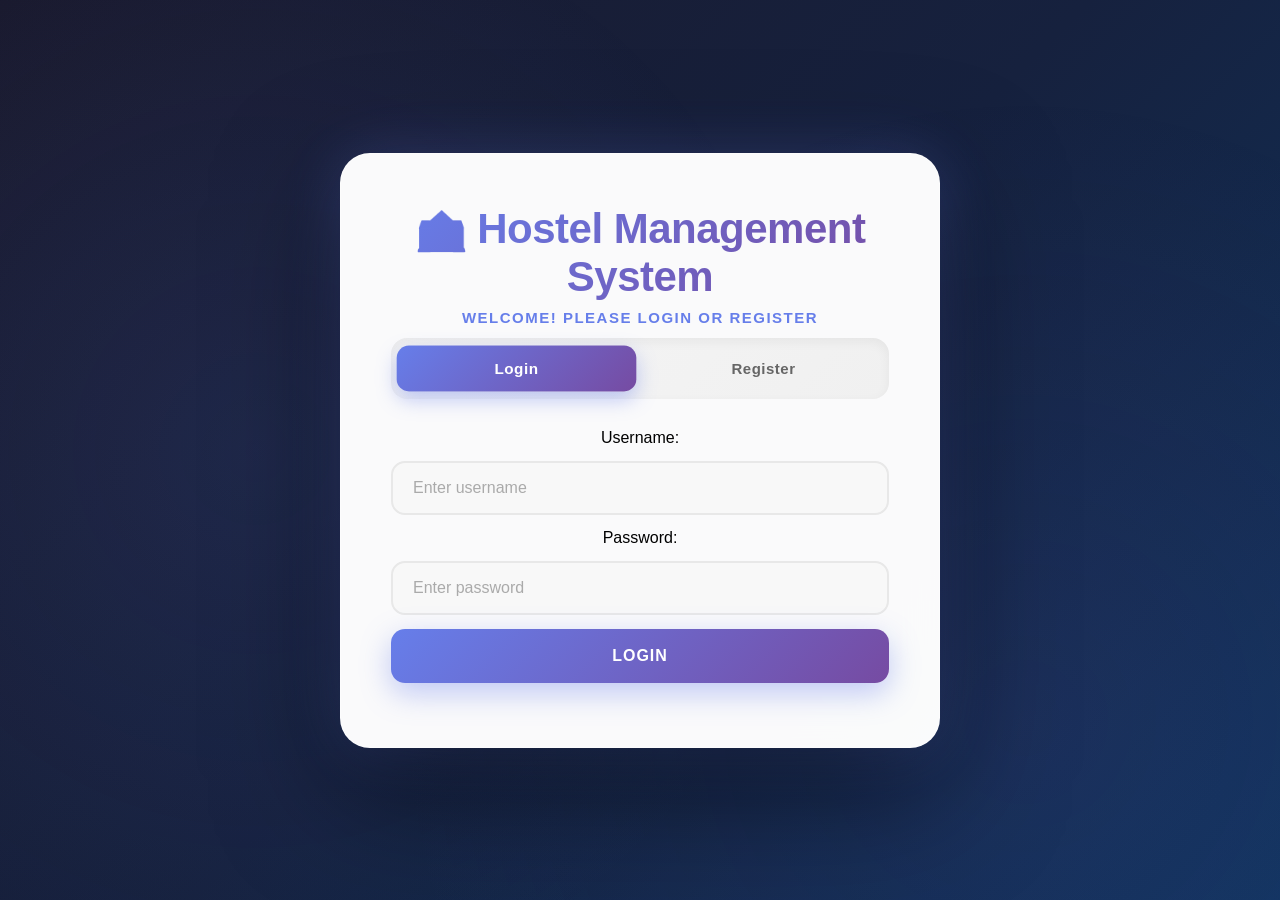
<file: index.html>
<!DOCTYPE html>
<html lang="en">
<head>
  <meta charset="UTF-8">
  <meta name="viewport" content="width=device-width, initial-scale=1.0">
  <title>Hostel Management System | Login</title>
  <link rel="stylesheet" href="style.css">
</head>
<body>
  <div class="container">
    <h1>🏫 Hostel Management System</h1>
    <h3>Welcome! Please Login or Register</h3>

    <div class="tabs">
      <button id="loginTab" class="active" onclick="showTab('login')">Login</button>
      <button id="registerTab" onclick="showTab('register')">Register</button>
    </div>

    <!-- LOGIN FORM -->
    <div id="loginForm" class="form">
      <label>Username:</label>
      <input type="text" id="loginUsername" placeholder="Enter username">

      <label>Password:</label>
      <input type="password" id="loginPassword" placeholder="Enter password">

      <button onclick="login()">Login</button>
    </div>

    <!-- REGISTER FORM -->
    <div id="registerForm" class="form" style="display:none;">
      <label>Name:</label>
      <input type="text" id="regName" placeholder="Enter your name">

      <label>Room No:</label>
      <input type="text" id="regRoom" placeholder="Enter your room number">

      <label>Username:</label>
      <input type="text" id="regUsername" placeholder="Choose username">

      <label>Password:</label>
      <input type="password" id="regPassword" placeholder="Choose password">

      <button onclick="register()">Register</button>
    </div>
  </div>

  <script>
    // Toggle tabs (Login/Register)
    function showTab(tab) {
      document.getElementById("loginForm").style.display = tab === "login" ? "block" : "none";
      document.getElementById("registerForm").style.display = tab === "register" ? "block" : "none";
      document.getElementById("loginTab").classList.toggle("active", tab === "login");
      document.getElementById("registerTab").classList.toggle("active", tab === "register");
    }

    // Register new student
    function register() {
      const name = document.getElementById("regName").value.trim();
      const room = document.getElementById("regRoom").value.trim();
      const username = document.getElementById("regUsername").value.trim();
      const password = document.getElementById("regPassword").value.trim();

      if (!name || !room || !username || !password) {
        alert("Please fill all fields!");
        return;
      }

      let students = JSON.parse(localStorage.getItem("students")) || [];
      if (students.some(s => s.username === username)) {
        alert("Username already exists!");
        return;
      }

      students.push({ name, room, username, password });
      localStorage.setItem("students", JSON.stringify(students));

      alert("Registration successful 🎉");
      showTab("login");
    }

    // Login for student or admin
    function login() {
      const username = document.getElementById("loginUsername").value.trim();
      const password = document.getElementById("loginPassword").value.trim();

      if (username === "admin" && password === "admin123") {
        alert("Admin Login Successful 🛠️");
        window.location.href = "admin.html";
        return;
      }

      const students = JSON.parse(localStorage.getItem("students")) || [];
      const student = students.find(s => s.username === username && s.password === password);

      if (student) {
        localStorage.setItem("currentStudent", JSON.stringify(student));
        alert("Welcome " + student.name + "!");
        window.location.href = "student.html";
      } else {
        alert("Invalid credentials!");
      }
    }
  </script>
</body>
</html>
</file>
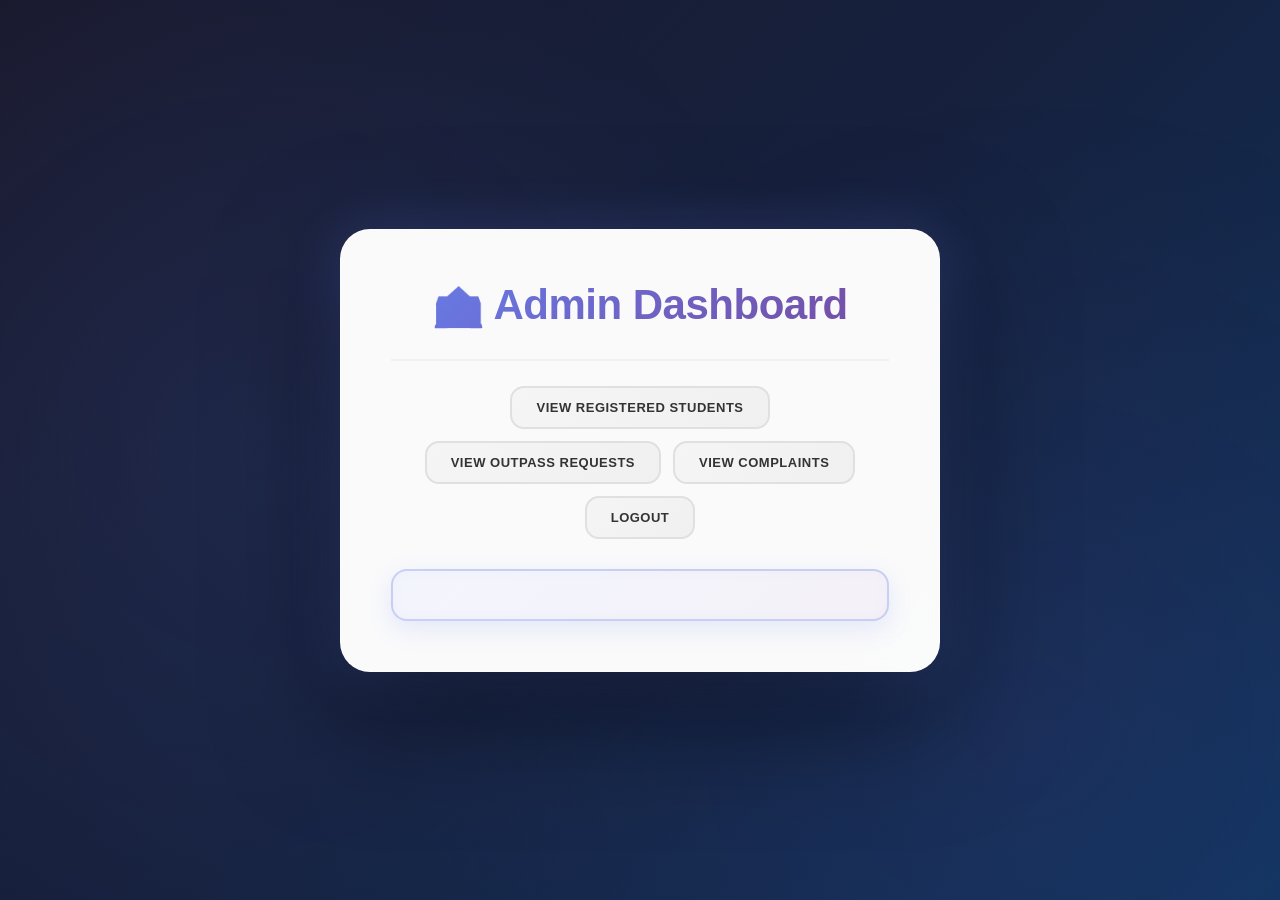
<file: admin.html>
<!DOCTYPE html>
<html lang="en">
<head>
  <meta charset="UTF-8">
  <meta name="viewport" content="width=device-width, initial-scale=1.0">
  <title>Admin Panel | Hostel Management System</title>
  <link rel="stylesheet" href="style.css">
</head>
<body>
  <div class="container">
    <h1>🏫 Admin Dashboard</h1>

    <div class="menu">
      <button onclick="viewStudents()">View Registered Students</button>
      <button onclick="viewOutpasses()">View Outpass Requests</button>
      <button onclick="viewComplaints()">View Complaints</button>
      <button onclick="logout()">Logout</button>
    </div>

    <div id="output" class="output-box"></div>
  </div>

  <script>
    // Function to view all registered students
    function viewStudents() {
      const students = JSON.parse(localStorage.getItem('students')) || [];
      let html = "<h2>Registered Students</h2>";

      if (students.length === 0) {
        html += "<p>No students registered yet.</p>";
      } else {
        html += "<table><tr><th>Name</th><th>Room</th><th>Username</th></tr>";
        students.forEach(s => {
          html += `<tr><td>${s.name}</td><td>${s.room}</td><td>${s.username}</td></tr>`;
        });
        html += "</table>";
      }

      document.getElementById("output").innerHTML = html;
    }

    // Function to view all outpass requests
    function viewOutpasses() {
      const outpasses = JSON.parse(localStorage.getItem('outpasses')) || [];
      let html = "<h2>Outpass Requests</h2>";

      if (outpasses.length === 0) {
        html += "<p>No outpass requests available.</p>";
      } else {
        html += "<table><tr><th>Name</th><th>Room</th><th>Reason</th><th>Status</th><th>Action</th></tr>";
        outpasses.forEach((o, index) => {
          html += `<tr>
            <td>${o.name}</td>
            <td>${o.room}</td>
            <td>${o.reason}</td>
            <td>${o.status}</td>
            <td>
              <button onclick="updateStatus(${index}, 'Approved')">Approve</button>
              <button onclick="updateStatus(${index}, 'Rejected')">Reject</button>
            </td>
          </tr>`;
        });
        html += "</table>";
      }

      document.getElementById("output").innerHTML = html;
    }

    // Update status of outpass (Approve/Reject)
    function updateStatus(index, newStatus) {
      const outpasses = JSON.parse(localStorage.getItem('outpasses')) || [];
      outpasses[index].status = newStatus;
      localStorage.setItem('outpasses', JSON.stringify(outpasses));
      alert(`Outpass ${newStatus}!`);
      viewOutpasses();
    }

    // Function to view complaints
    function viewComplaints() {
      const complaints = JSON.parse(localStorage.getItem('complaints')) || [];
      let html = "<h2>Complaints</h2>";

      if (complaints.length === 0) {
        html += "<p>No complaints registered yet.</p>";
      } else {
        html += "<table><tr><th>Name</th><th>Room</th><th>Complaint</th></tr>";
        complaints.forEach(c => {
          html += `<tr><td>${c.name}</td><td>${c.room}</td><td>${c.complaint}</td></tr>`;
        });
        html += "</table>";
      }

      document.getElementById("output").innerHTML = html;
    }

    // Logout function
    function logout() {
      window.location.href = "index.html";
    }
  </script>
</body>
</html>
</file>
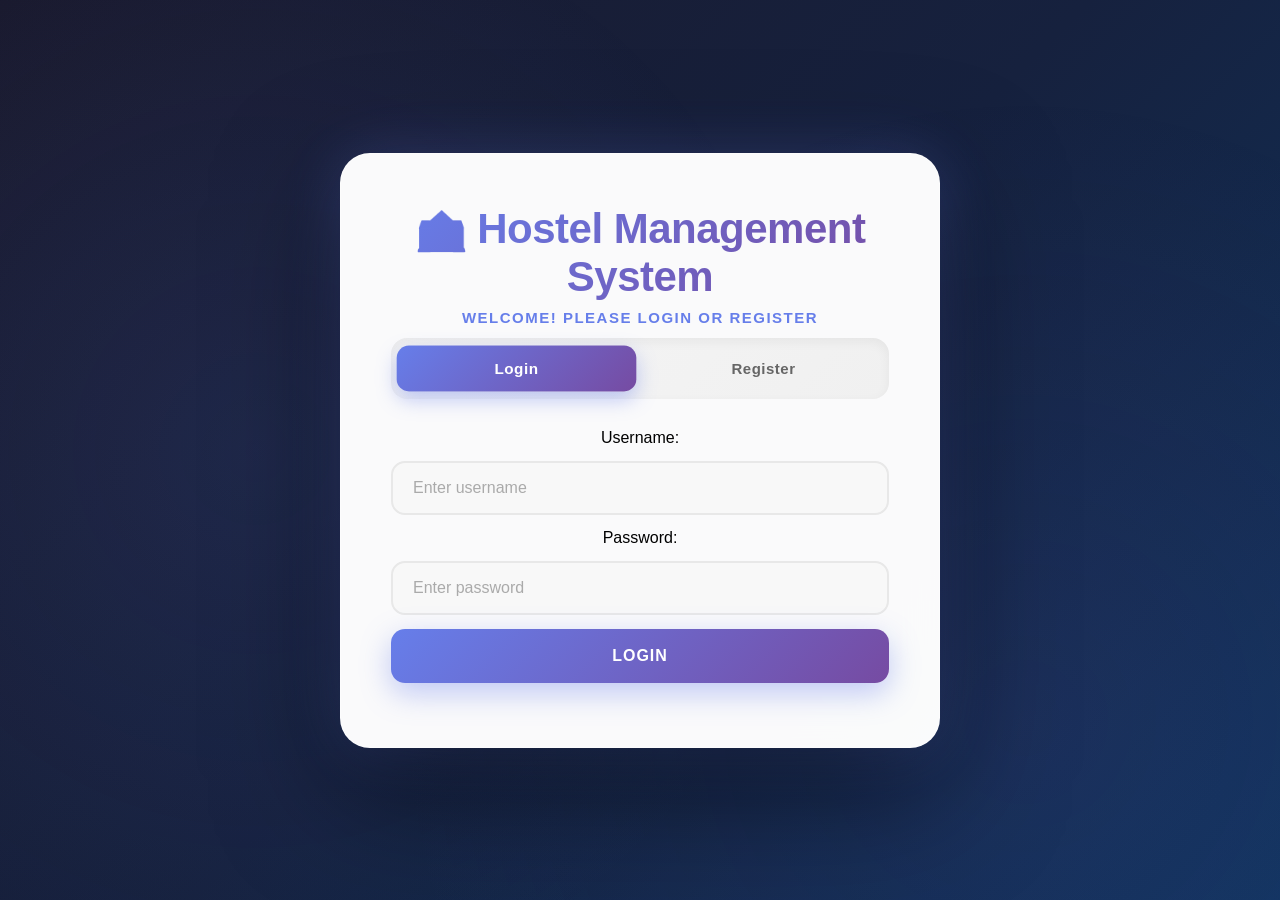
<file: student.html>
<!DOCTYPE html>
<html lang="en">
<head>
  <meta charset="UTF-8">
  <meta name="viewport" content="width=device-width, initial-scale=1.0">
  <title>Student Dashboard | Hostel Management System</title>
  <link rel="stylesheet" href="style.css">
</head>
<body>
  <div class="container">
    <h1>🏫 Student Dashboard</h1>

    <div class="menu">
      <button onclick="viewProfile()">View My Details</button>
      <button onclick="requestOutpass()">Request Outpass</button>
      <button onclick="registerComplaint()">Register Complaint</button>
      <button onclick="viewMyOutpasses()">View My Outpass Status</button>
      <button onclick="logout()">Logout</button>
    </div>

    <div id="output" class="output-box"></div>
  </div>

  <script>
    // Get the logged-in student
    const currentUser = JSON.parse(localStorage.getItem("currentStudent"));

    if (!currentUser) {
      alert("Please login first!");
      window.location.href = "index.html";
    }

    // View profile details
    function viewProfile() {
      const s = currentUser;
      document.getElementById("output").innerHTML = `
        <h2>My Profile</h2>
        <p><strong>Name:</strong> ${s.name}</p>
        <p><strong>Room No:</strong> ${s.room}</p>
        <p><strong>Username:</strong> ${s.username}</p>
      `;
    }

    // Request an outpass
    function requestOutpass() {
      const reason = prompt("Enter the reason for your outpass request:");
      if (reason) {
        const outpasses = JSON.parse(localStorage.getItem("outpasses")) || [];
        outpasses.push({
          name: currentUser.name,
          room: currentUser.room,
          reason,
          status: "Pending"
        });
        localStorage.setItem("outpasses", JSON.stringify(outpasses));
        alert("Outpass request submitted! Status: Pending 🟡");
      }
    }

    // Register a complaint
    function registerComplaint() {
      const complaint = prompt("Enter your complaint:");
      if (complaint) {
        const complaints = JSON.parse(localStorage.getItem("complaints")) || [];
        complaints.push({
          name: currentUser.name,
          room: currentUser.room,
          complaint
        });
        localStorage.setItem("complaints", JSON.stringify(complaints));
        alert("Complaint registered successfully 📝");
      }
    }

    // View student's own outpasses
    function viewMyOutpasses() {
      const outpasses = JSON.parse(localStorage.getItem("outpasses")) || [];
      const myOutpasses = outpasses.filter(o => o.name === currentUser.name);

      let html = "<h2>My Outpass Requests</h2>";
      if (myOutpasses.length === 0) {
        html += "<p>No outpass requests yet.</p>";
      } else {
        html += "<table><tr><th>Reason</th><th>Status</th></tr>";
        myOutpasses.forEach(o => {
          const color =
            o.status === "Approved" ? "green" :
            o.status === "Rejected" ? "red" : "orange";
          html += `<tr>
            <td>${o.reason}</td>
            <td style="color:${color}; font-weight:bold;">${o.status}</td>
          </tr>`;
        });
        html += "</table>";
      }
      document.getElementById("output").innerHTML = html;
    }

    // Logout
    function logout() {
      localStorage.removeItem("currentStudent");
      window.location.href = "index.html";
    }
  </script>
</body>
</html>
</file>
<file: style.css>
/* ---------- Global Styles ---------- */
* {
  margin: 0;
  padding: 0;
  box-sizing: border-box;
}

body {
  font-family: 'Poppins', -apple-system, BlinkMacSystemFont, 'Segoe UI', sans-serif;
  background: linear-gradient(135deg, #1a1a2e 0%, #16213e 50%, #0f3460 100%);
  display: flex;
  justify-content: center;
  align-items: center;
  min-height: 100vh;
  width: 100%;
  overflow-x: hidden;
  position: relative;
}

/* Animated background */
body::before {
  content: '';
  position: fixed;
  top: 0;
  left: 0;
  width: 100%;
  height: 100%;
  background: 
    radial-gradient(circle at 20% 50%, rgba(102, 126, 234, 0.1) 0%, transparent 50%),
    radial-gradient(circle at 80% 80%, rgba(118, 75, 162, 0.1) 0%, transparent 50%);
  pointer-events: none;
  z-index: 0;
  animation: backgroundShift 15s ease-in-out infinite;
}

@keyframes backgroundShift {
  0%, 100% { transform: translate(0, 0); }
  50% { transform: translate(30px, 30px); }
}

/* ---------- Container ---------- */
.container {
  background: rgba(255, 255, 255, 0.98);
  backdrop-filter: blur(20px);
  padding: 50px;
  border-radius: 30px;
  box-shadow: 0 40px 120px rgba(0, 0, 0, 0.5),
              0 0 60px rgba(102, 126, 234, 0.3);
  width: 90%;
  max-width: 600px;
  text-align: center;
  transition: all 0.5s cubic-bezier(0.34, 1.56, 0.64, 1);
  border: 1px solid rgba(255, 255, 255, 0.3);
  position: relative;
  z-index: 1;
  animation: slideInContainer 0.8s ease-out;
}

@keyframes slideInContainer {
  from {
    opacity: 0;
    transform: translateY(50px) scale(0.95);
  }
  to {
    opacity: 1;
    transform: translateY(0) scale(1);
  }
}

.container:hover {
  transform: translateY(-12px);
  box-shadow: 0 50px 150px rgba(0, 0, 0, 0.6),
              0 0 80px rgba(102, 126, 234, 0.4);
}

/* ---------- Inputs, Selects, Buttons ---------- */
input,
select {
  display: block;
  width: 100%;
  margin: 14px auto;
  padding: 16px 20px;
  border: 2px solid #e8e8e8;
  border-radius: 14px;
  font-size: 16px;
  font-family: 'Poppins', sans-serif;
  transition: all 0.4s ease;
  box-sizing: border-box;
  background: #f8f8f8;
  color: #333;
  font-weight: 500;
}

input::placeholder {
  color: #aaa;
  font-weight: 400;
}

input:focus,
select:focus {
  outline: none;
  border-color: #667eea;
  background: rgba(102, 126, 234, 0.05);
  box-shadow: 0 0 0 4px rgba(102, 126, 234, 0.15),
              inset 0 2px 8px rgba(102, 126, 234, 0.1);
  transform: translateY(-2px);
}

/* ---------- Buttons ---------- */
button {
  display: block;
  width: 100%;
  margin: 14px auto;
  padding: 18px 24px;
  border: none;
  border-radius: 14px;
  font-size: 16px;
  font-family: 'Poppins', sans-serif;
  font-weight: 700;
  letter-spacing: 1px;
  cursor: pointer;
  transition: all 0.4s cubic-bezier(0.34, 1.56, 0.64, 1);
  text-transform: uppercase;
  box-sizing: border-box;
  position: relative;
  overflow: hidden;
}

button::before {
  content: '';
  position: absolute;
  top: 50%;
  left: 50%;
  width: 0;
  height: 0;
  border-radius: 50%;
  background: rgba(255, 255, 255, 0.3);
  transform: translate(-50%, -50%);
  transition: width 0.6s, height 0.6s;
  z-index: -1;
}

button:hover::before {
  width: 300px;
  height: 300px;
}

button {
  background: linear-gradient(135deg, #667eea 0%, #764ba2 100%);
  color: white;
  box-shadow: 0 10px 30px rgba(102, 126, 234, 0.4);
}

button:hover {
  transform: translateY(-4px);
  box-shadow: 0 20px 50px rgba(102, 126, 234, 0.6);
}

button:active {
  transform: translateY(-1px);
}

/* ---------- Tabs ---------- */
.tabs {
  display: flex;
  gap: 12px;
  margin-bottom: 30px;
  background: linear-gradient(135deg, #f5f5f5 0%, #f0f0f0 100%);
  padding: 8px;
  border-radius: 16px;
  box-shadow: inset 0 4px 12px rgba(0, 0, 0, 0.05);
}

.tabs button {
  flex: 1;
  background: transparent;
  color: #666;
  border: none;
  border-radius: 12px;
  font-weight: 700;
  padding: 14px 20px;
  margin: 0;
  box-shadow: none;
  transition: all 0.4s cubic-bezier(0.34, 1.56, 0.64, 1);
  text-transform: capitalize;
  font-size: 15px;
  letter-spacing: 0.5px;
  position: relative;
}

.tabs button:hover {
  background: rgba(102, 126, 234, 0.08);
  transform: none;
}

.tabs button.active {
  background: linear-gradient(135deg, #667eea 0%, #764ba2 100%);
  color: white;
  box-shadow: 0 8px 20px rgba(102, 126, 234, 0.4);
  transform: scale(1.02);
}

.tabs button.active::after {
  content: '';
  position: absolute;
  bottom: -8px;
  left: 50%;
  transform: translateX(-50%);
  width: 30px;
  height: 3px;
  background: linear-gradient(90deg, #667eea, #764ba2);
  border-radius: 2px;
}

/* ---------- Tab Content ---------- */
.tab {
  display: none;
  opacity: 0;
  transform: translateY(20px);
}

.tab.active {
  display: block;
  animation: fadeInTab 0.6s cubic-bezier(0.34, 1.56, 0.64, 1) forwards;
}

@keyframes fadeInTab {
  to {
    opacity: 1;
    transform: translateY(0);
  }
}

/* ---------- Headings ---------- */
h1, h2, h3 {
  font-weight: 800;
  letter-spacing: -0.5px;
}

h1 {
  font-size: 42px;
  background: linear-gradient(135deg, #667eea 0%, #764ba2 100%);
  -webkit-background-clip: text;
  -webkit-text-fill-color: transparent;
  background-clip: text;
  margin-bottom: 8px;
  animation: slideInText 0.8s ease-out 0.2s backwards;
}

@keyframes slideInText {
  from {
    opacity: 0;
    transform: translateY(20px);
  }
  to {
    opacity: 1;
    transform: translateY(0);
  }
}

h2 {
  font-size: 24px;
  color: #1a1a2e;
  margin-bottom: 25px;
  font-weight: 700;
}

h3 {
  font-size: 15px;
  color: #667eea;
  margin-bottom: 12px;
  text-transform: uppercase;
  letter-spacing: 1.5px;
  font-weight: 800;
}

p {
  color: #999;
  font-size: 15px;
  margin-bottom: 15px;
  font-weight: 500;
  line-height: 1.6;
}

/* ---------- Menu Buttons ---------- */
.menu {
  display: flex;
  gap: 12px;
  justify-content: center;
  flex-wrap: wrap;
  margin-top: 30px;
  padding-top: 25px;
  border-top: 2px solid #f0f0f0;
}

.menu button {
  width: auto;
  padding: 12px 24px;
  font-size: 13px;
  margin: 0;
  background: linear-gradient(135deg, #f5f5f5 0%, #f0f0f0 100%);
  color: #333;
  border: 2px solid #e0e0e0;
  box-shadow: none;
  font-weight: 700;
  letter-spacing: 0.5px;
}

.menu button:hover {
  background: linear-gradient(135deg, #667eea 0%, #764ba2 100%);
  color: white;
  border-color: #667eea;
  box-shadow: 0 8px 20px rgba(102, 126, 234, 0.3);
  transform: translateY(-2px);
}

/* ---------- Output Box ---------- */
.output-box {
  margin-top: 30px;
  padding: 24px;
  background: linear-gradient(135deg, rgba(102, 126, 234, 0.08) 0%, rgba(118, 75, 162, 0.08) 100%);
  border-radius: 16px;
  border: 2px solid rgba(102, 126, 234, 0.3);
  text-align: left;
  animation: slideUp 0.6s cubic-bezier(0.34, 1.56, 0.64, 1);
  box-shadow: 0 8px 24px rgba(102, 126, 234, 0.15);
  backdrop-filter: blur(10px);
}

@keyframes slideUp {
  from {
    opacity: 0;
    transform: translateY(30px);
  }
  to {
    opacity: 1;
    transform: translateY(0);
  }
}

.output-box h3 {
  color: #667eea;
  margin-top: 0;
  margin-bottom: 14px;
}

.output-box p {
  color: #1a1a2e;
  margin: 0;
  padding: 16px;
  background: linear-gradient(135deg, #ffffff 0%, #f8f9ff 100%);
  border-radius: 12px;
  border-left: 5px solid #667eea;
  font-weight: 600;
  box-shadow: 0 4px 12px rgba(102, 126, 234, 0.1);
}

/* ---------- Table ---------- */
table {
  width: 100%;
  border-collapse: collapse;
  margin-top: 25px;
  border-radius: 14px;
  overflow: hidden;
  box-shadow: 0 8px 24px rgba(102, 126, 234, 0.2);
  animation: slideUp 0.6s ease-out;
}

th {
  background: linear-gradient(135deg, #667eea 0%, #764ba2 100%);
  color: white;
  padding: 16px 12px;
  font-weight: 800;
  font-size: 14px;
  text-align: center;
  letter-spacing: 1px;
  text-transform: uppercase;
}

td {
  border-bottom: 2px solid #f0f0f0;
  padding: 14px 12px;
  text-align: center;
  font-size: 14px;
  color: #666;
  font-weight: 500;
}

tr:hover {
  background: linear-gradient(90deg, rgba(102, 126, 234, 0.05) 0%, rgba(118, 75, 162, 0.05) 100%);
}

tr:last-child td {
  border-bottom: none;
}

/* ---------- Responsiveness ---------- */
@media (max-width: 768px) {
  body {
    padding: 20px;
  }

  .container {
    padding: 40px 30px;
    border-radius: 24px;
    max-width: 95%;
  }

  h1 {
    font-size: 32px;
  }

  h2 {
    font-size: 20px;
  }

  input,
  select,
  button {
    padding: 14px 18px;
    font-size: 15px;
    margin: 12px auto;
  }

  .tabs {
    gap: 10px;
  }

  .tabs button {
    font-size: 13px;
    padding: 12px 16px;
  }

  table {
    font-size: 12px;
  }

  th, td {
    padding: 12px 8px;
  }

  .menu button {
    padding: 10px 16px;
    font-size: 12px;
  }
}

@media (max-width: 480px) {
  body {
    padding: 12px;
  }

  .container {
    padding: 25px 20px;
    border-radius: 20px;
  }

  h1 {
    font-size: 26px;
  }

  h2 {
    font-size: 18px;
  }

  input,
  select,
  button {
    padding: 13px 16px;
    font-size: 14px;
    margin: 10px auto;
    border-radius: 12px;
  }

  .tabs {
    gap: 8px;
  }

  .tabs button {
    font-size: 12px;
    padding: 10px 12px;
  }

  .output-box {
    padding: 16px;
    margin-top: 20px;
  }

  .menu {
    gap: 8px;
    margin-top: 20px;
  }

  .menu button {
    padding: 9px 14px;
    font-size: 11px;
  }

  table {
    font-size: 11px;
    margin-top: 15px;
  }

  th, td {
    padding: 10px 4px;
  }
}

/* ---------- Animations ---------- */
@keyframes pulse {
  0%, 100% { opacity: 1; }
  50% { opacity: 0.7; }
}

/* Custom scrollbar */
::-webkit-scrollbar {
  width: 8px;
  height: 8px;
}

::-webkit-scrollbar-track {
  background: rgba(255, 255, 255, 0.1);
}

::-webkit-scrollbar-thumb {
  background: linear-gradient(135deg, #667eea 0%, #764ba2 100%);
  border-radius: 4px;
}

::-webkit-scrollbar-thumb:hover {
  background: linear-gradient(135deg, #764ba2 0%, #667eea 100%);
}
</file>
